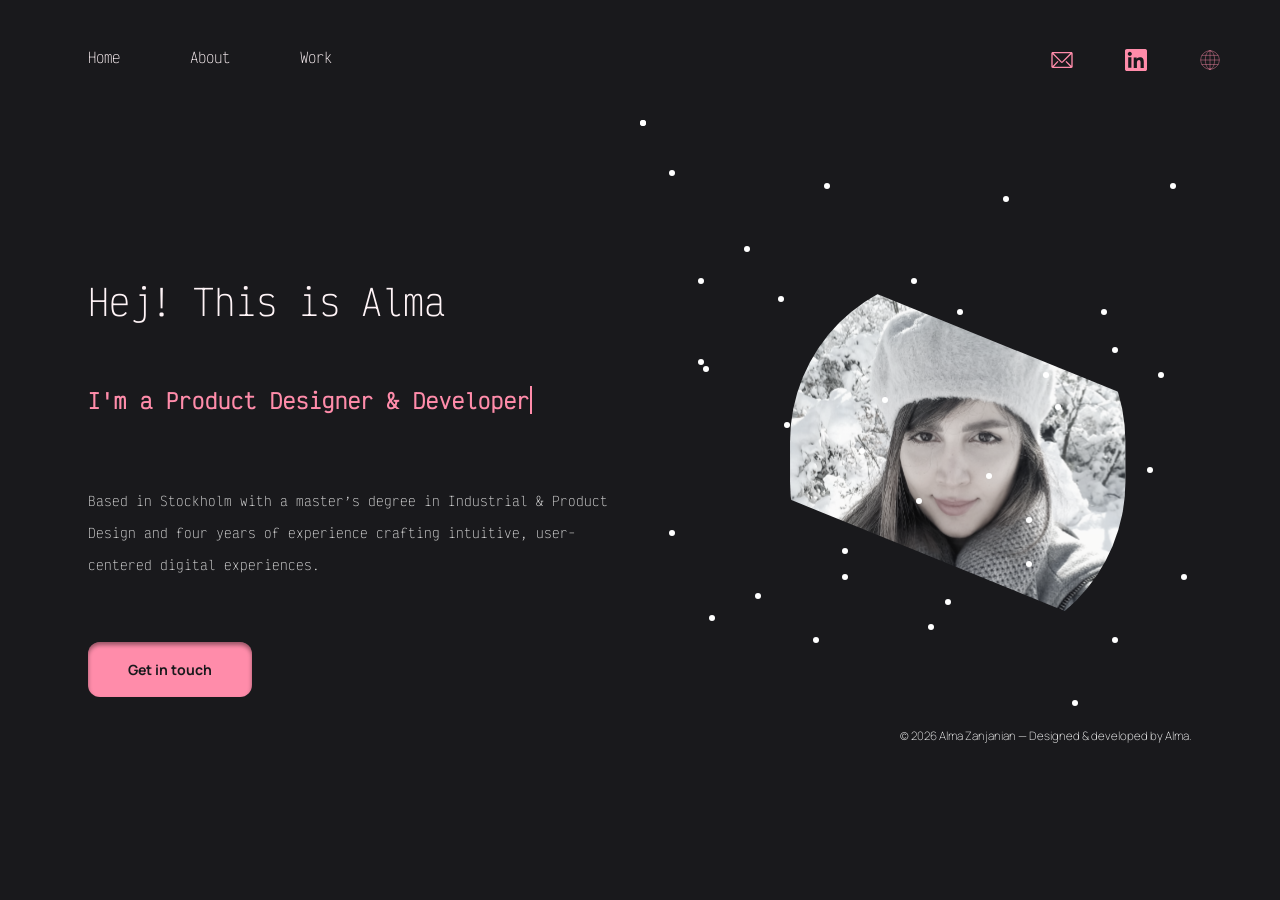
<file: index.html>
<!DOCTYPE html>
<html lang="en">
  <head>
    <meta charset="UTF-8" />
    <meta name="viewport" content="width=device-width" />
    <link rel="stylesheet" href="styles.css"/>
    <title>Alma_portfolio</title>
  </head>

  <body>

    <nav>
      <ul class="nav-links">
        <li><a href="index.html">Home</a></li>
        <li><a href="about.html">About</a></li>
        <li><a href="work.html">Work</a></li>
      </ul>
  
      <div class="social-links">
        <a href="mailto:alma.zanjaniyan@gmail.com">
          <img src="Email icon.svg" aria-label="Send an email to Alma" class="social-icon">
        </a>
  
        <a href="https://www.linkedin.com/in/alma-zanjanian">
          <img src="Linkedin icon.svg" aria-label="Go to Alma's LinkedIn" class="social-icon">
        </a>
  
        <a href="https://almauxdesign.com/">
          <img src="Website icon.svg" aria-label="Go to Alma's website" class="social-icon">
        </a>
      </div>
    </nav>
  
  
    <div class="hero-visual">
  
      <img src="Mask portrait b&w.svg" alt="A photo of Alma" class="portrait">
  
      <div class="particles-container">
        <span></span> 
        <span></span> 
        <span></span> 
        <span></span> 
        <span></span> 
        <span></span> 
        <span></span> 
        <span></span> 
        <span></span> 
        <span></span> 
        <span></span> 
        <span></span> 
        <span></span> 
        <span></span> 
        <span></span> 
        <span></span> 
        <span></span> 
        <span></span> 
        <span></span> 
        <span></span> 
        <span></span> 
        <span></span> 
        <span></span> 
        <span></span> 
        <span></span> 
        <span></span> 
        <span></span> 
        <span></span> 
        <span></span> 
        <span></span> 
        <span></span> 
        <span></span> 
        <span></span> 
        <span></span> 
        <span></span> 
        <span></span> 
        <span></span>

      </div>
  
    </div>
  
  
    <section class="hero-text">
  
      <h1 class="hero-title">Hej! This is Alma</h1>
  
      <h2 class="hero-subtitle">
        <span class="typing">I'm a Product Designer & Developer</span>
      </h2>
  
      <p class="hero-description">
        Based in Stockholm with a master’s degree in Industrial & Product Design
        and four years of experience crafting intuitive, user-centered digital
        experiences.
      </p>
  
      <a 
        href="mailto:alma.zanjaniyan@gmail.com" 
        class="button"
      >
        Get in touch
      </a>
  
    </section>
    <footer>
        <p>© 2026 Alma Zanjanian — Designed & developed by Alma.</p>
    </footer>
  </body>
 

</html>
</file>
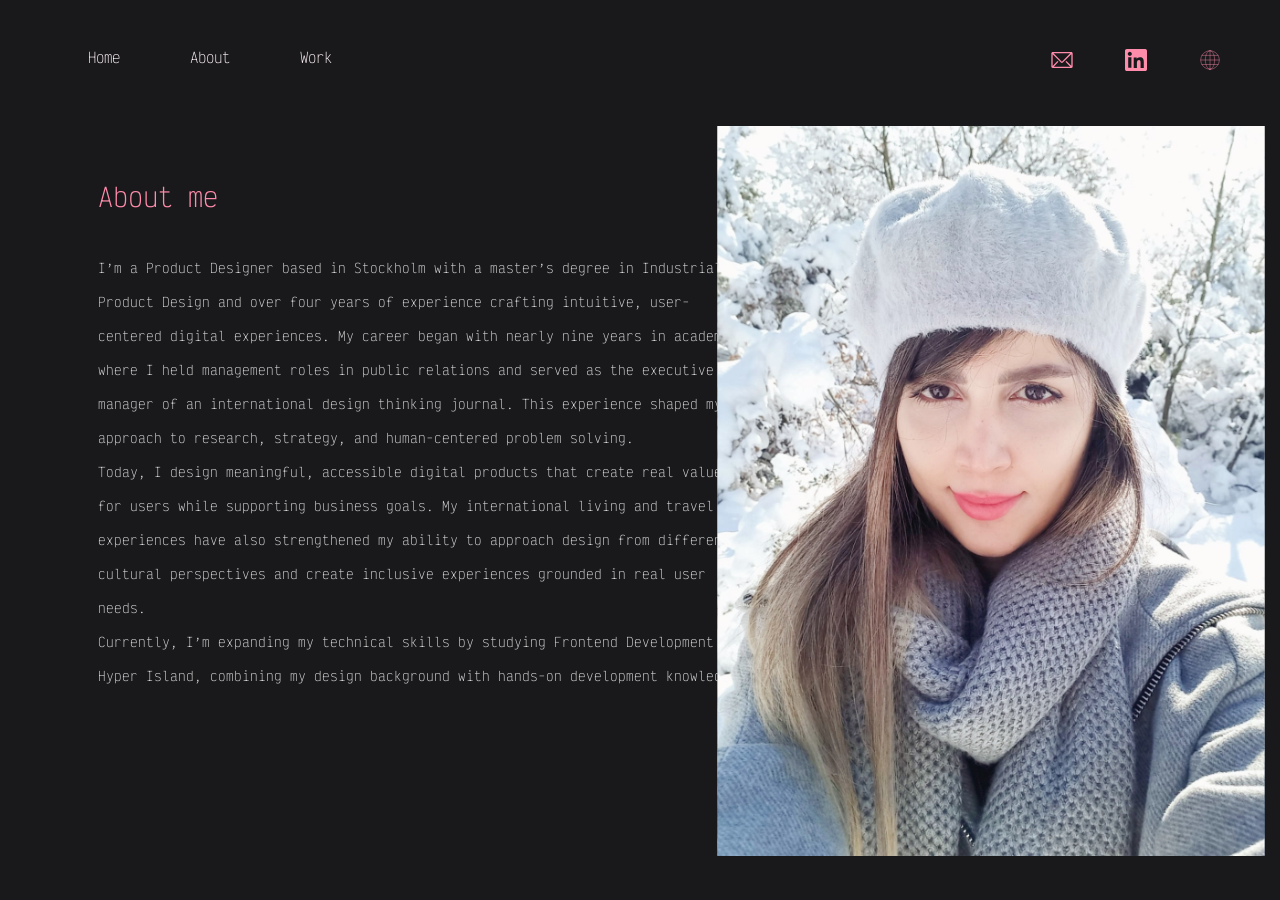
<file: about.html>
<!DOCTYPE html>
<html lang="en">
  <head>
    <meta charset="UTF-8" />
    <meta name="viewport" content="width=device-width" />
    <link rel="stylesheet" href="styles.css"/>
    <title>Alma_portfolio</title>
  </head>

  <body>
    <nav>
        <ul class="nav-links">
          <li><a href="index.html">Home</a></li>
          <li><a href="about.html">About</a></li>
          <li><a href="work.html">Work</a></li>
        </ul>
    
        <div class="social-links">
          <a href="mailto:alma.zanjaniyan@gmail.com">
            <img src="Email icon.svg" aria-label="Send an email to Alma" class="social-icon">
          </a>
    
          <a href="https://www.linkedin.com/in/alma-zanjanian">
            <img src="Linkedin icon.svg" aria-label="Go to Alma's LinkedIn" class="social-icon">
          </a>
    
          <a href="https://almauxdesign.com/">
            <img src="Website icon.svg" aria-label="Go to Alma's website" class="social-icon">
          </a>
        </div>
      </nav>
  
     <img src="Alma portrait.svg" alt="A photo of Alma" class="portrait-about">

     <h1 class="about-title">About me</h1>
     <p class="about-text">I’m a Product Designer based in Stockholm with a master’s degree in Industrial & Product Design and over four years of experience crafting intuitive, user-centered digital experiences. My career began with nearly nine years in academia, where I held management roles in public relations and served as the executive manager of an international design thinking journal. This experience shaped my approach to research, strategy, and human-centered problem solving.<br>
        Today, I design meaningful, accessible digital products that create real value for users while supporting business goals. My international living and travel experiences have also strengthened my ability to approach design from different cultural perspectives and create inclusive experiences grounded in real user needs.<br> Currently, I’m expanding my technical skills by studying Frontend Development at Hyper Island, combining my design background with hands-on development knowledge.</p>
  </body>
  </html>
</file>
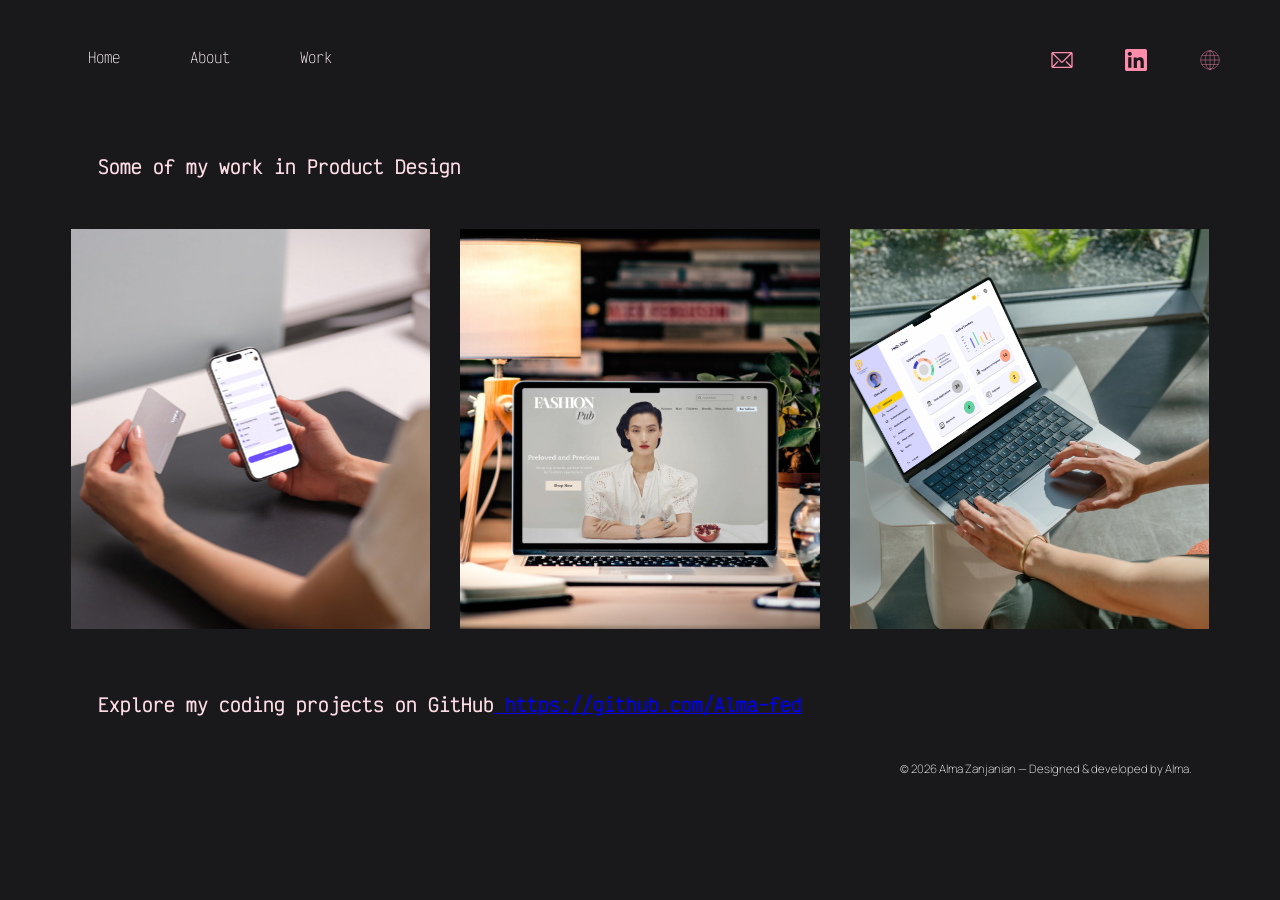
<file: work.html>
<!DOCTYPE html>
<html lang="en">
  <head>
    <meta charset="UTF-8" />
    <meta name="viewport" content="width=device-width" />
    <link rel="stylesheet" href="styles.css"/>
    <title>Alma_portfolio</title>
  </head>

  <body>
    <nav>
        <ul class="nav-links">
          <li><a href="index.html">Home</a></li>
          <li><a href="about.html">About</a></li>
          <li><a href="work.html">Work</a></li>
        </ul>
    
        <div class="social-links">
          <a href="mailto:alma.zanjaniyan@gmail.com">
            <img src="Email icon.svg" aria-label="Send an email to Alma" class="social-icon">
          </a>
    
          <a href="https://www.linkedin.com/in/alma-zanjanian">
            <img src="Linkedin icon.svg" aria-label="Go to Alma's LinkedIn" class="social-icon">
          </a>
    
          <a href="https://almauxdesign.com/">
            <img src="Website icon.svg" aria-label="Go to Alma's website" class="social-icon">
          </a>
        </div>
      </nav>

      <h1 class="ux-work">Some of my work in Product Design</h1>

      <div class="projects-grid">
       <a href="https://almauxdesign.com/portfolio/digipay-2/" aria-label="go to the project description page">
         <div class="Digipay card">
            <div class="overlay">
              <div class="project-info">
              <h2>Digipay"Split bills"</h2>
              <h3>Fintech</h3>
              </div>
            </div>
        </div>
       </a>
       
       <a href="https://almauxdesign.com/portfolio/fashionpub/" aria-label="go to the project description page">
        <div class="Fashionpub card">
            <div class="overlay">
              <div class="project-info">
              <h2>Fashionpub"Luxury-second hand marketplace"</h2>
              <h3>E-commerce</h3>
              </div>
            </div>
        </div>
       </a>

       <a href="https://almauxdesign.com/portfolio/paramount-student/" aria-label="go to the project description page">
        <div class="Paramount card">
            <div class="overlay">
              <div class="project-info">
              <h2>Paramount"Student dashboard"</h2>
              <h3>Ed-tech</h3>
              </div>
            </div>
        </div>
      </a>
      </div>

      <h1 class="development-work">Explore my coding projects on GitHub<a href="https://github.com/Alma-fed" aria-label="go to my github"> https://github.com/Alma-fed</a></h1>

      <footer>
        <p>© 2026 Alma Zanjanian — Designed & developed by Alma.</p>
    </footer>

  </body>
</html>
</file>
<file: styles.css>
@import url('https://fonts.googleapis.com/css2?family=Manrope:wght@200..800&family=Victor+Mono:ital,wght@0,100..700;1,100..700&display=swap');
html{
    font-size: clamp(14px, 1.1vw, 22px);
    font-family: Manrope, Arial, sans-serif;
    background-color: #19191C;
}

.hero-title {
    font-family: Victor Mono, Arial, sans-serif;
    font-size: clamp(1.5rem, 3vw, 2.5rem);
    font-weight: 120;
    color: #FFF4F7;
    padding-top: 132px;
    padding-left: 80px;
}

body {
    background-color: #19191C;
    font-family: Victor Mono, Arial, sans-serif;
    font-weight: 90;
  }
  
.hero-subtitle {
    font-size: clamp(0.9rem, 1.8vw, 1.5rem);
    padding-top: 32px;
    padding-left: 80px;
}
  
  .typing {
    color: #FF8CAA;
    display: inline-block;
    overflow: hidden;
    white-space: nowrap;
    border-right: 2px solid #FF8CAA;
    width: 0;
    animation: typing 3s steps(16) forwards;
  }

  @keyframes typing {
    from {
      width: 0;
    }
  
    to {
      width: 34ch;
    }
  }

  .hero-description {
    font-size: 0.9rem;
    color: #D9D9D9;
    padding-top: 48px;
    padding-left: 80px;
    max-width: 550px;
    line-height: 32px;
}

.button {
    display: inline-block;
    padding: 18px 40px;
    background-color: #FF8CAA;
    color: #19191C;
    text-decoration: none;
    border-radius: 12px;
    font-family: Manrope, Arial, sans-serif;
    font-weight: 700;
    transition: background-color 0.3s ease;
    margin-left: 80px;
    margin-top: 48px;
    box-shadow: inset 0 3px 4px rgba(0, 0, 0, 0.4);
  }
  
  .button:hover {
    background-color: #FFCEDA;
  }

  nav {
    display: flex;
    justify-content: flex-start;
    padding: 40px 80px;
  }
  
  .nav-links {
    display: flex;
    gap: 70px;
    list-style: none;
    margin: 0;
    padding: 0;
  }
  
  .nav-links a {
    color: #FFF4F7;
    text-decoration: none;
    font-family: Victor Mono, Arial, sans-serif;
  }
  
  .nav-links a:hover {
    color: #FF8CAA;
  }

  .navbar {
    display: flex;
    justify-content: space-between;
    align-items: center;
    padding: 40px 80px;
  }
  
  .nav-links {
    display: flex;
    gap: 70px;
    list-style: none;
    margin: 0;
    padding: 0;
  }
  
  .nav-links a {
    color: #FFF4F7;
    text-decoration: none;
    font-family: Victor Mono, Arial, sans-serif;
  }
  
  .nav-links a:hover{
    color: #FF8CAA;
  }

  .social-links {
    display: flex;
    gap: 50px;
    list-style: none;
    margin-left: 65%;
  }

  .social-icon{
    width: 24px;
    height: 24px;
  }

  .hero-visual {
    position: absolute;
    top: 120px;
    right: 5%;
    width: 45%;
    height: 70vh;
    max-width: 700px;
  }

  .portrait {
    position: absolute;

    width: min(700px, 100%);
    height: auto;

    left: 50%;
    top: 50%;

    transform: translate(-50%, -50%);

    z-index: 1;
}

.particles-container{
  position: absolute;
  inset: 0;

  width: 100%;
  height: 100%;

  overflow: hidden;
  pointer-events: none;

  z-index: 2;
}
  
.particles-container span {
    position: absolute;
    width: 6px;
    height: 6px;
    border-radius: 50%;
    background: white;
    animation: float 5s ease-in-out infinite;
  }

  .particles-container span:nth-child(1) {
    left: 5%;
    top: 8%;
  }
  
  .particles-container span:nth-child(2) {
    left: 18%;
    top: 20%;
  }
  
  .particles-container span:nth-child(3) {
    left: 32%;
    top: 10%;
  }
  
  .particles-container span:nth-child(4) {
    left: 47%;
    top: 25%;
  }
  
  .particles-container span:nth-child(5) {
    left: 63%;
    top: 12%;
  }
  
  .particles-container span:nth-child(6) {
    left: 80%;
    top: 30%;
  }
  
  .particles-container span:nth-child(7) {
    left: 92%;
    top: 10%;
  }
  
  .particles-container span:nth-child(8) {
    left: 10%;
    top: 38%;
  }
  
  .particles-container span:nth-child(9) {
    left: 25%;
    top: 48%;
  }
  
  .particles-container span:nth-child(10) {
    left: 42%;
    top: 44%;
  }
  
  .particles-container span:nth-child(11) {
    left: 35%;
    top: 72%;
  }
  
  .particles-container span:nth-child(12) {
    left: 72%;
    top: 45%;
  }
  
  .particles-container span:nth-child(13) {
    left: 88%;
    top: 55%;
  }
  
  .particles-container span:nth-child(14) {
    left: 5%;
    top: 65%;
  }
  
  .particles-container span:nth-child(15) {
    left: 20%;
    top: 75%;
  }
  
  .particles-container span:nth-child(16) {
    left: 35%;
    top: 68%;
  }
  
  .particles-container span:nth-child(17) {
    left: 50%;
    top: 80%;
  }
  
  .particles-container span:nth-child(18) {
    left: 67%;
    top: 70%;
  }
  
  .particles-container span:nth-child(19) {
    left: 82%;
    top: 82%;
  }
  
  .particles-container span:nth-child(20) {
    left: 94%;
    top: 72%;
  }
  
  .particles-container span:nth-child(21) {
    left: 12%;
    top: 78.5%;

 }
  
  .particles-container span:nth-child(22) {
    left: 30%;
    top: 82%;
  }
  
  .particles-container span:nth-child(23) {
    left: 48%;
    top: 60%;
  }
  
  .particles-container span:nth-child(24) {
    left: 75%;
    top: 92%;
  }
  
  .particles-container span:nth-child(25) {
    left: 90%;
    top: 40%;
  }

 .particles-container span:nth-child(26) {
    left: 38%;
    top: 52%;
  }

  .particles-container span:nth-child(27) {
    left: 70%;
    top: 40%;
  }

  .particles-container span:nth-child(28) {
    left: 10%;
    top: 25%;
  }

  .particles-container span:nth-child(29) {
    left: 55%;
    top: 30%;
  }

  .particles-container span:nth-child(30) {
    left: 53%;
    top: 76%;
  }

  .particles-container span:nth-child(31) {
    left: 24%;
    top: 28%;
  }

  .particles-container span:nth-child(32) {
    left: 82%;
    top: 36%;
  }

  .particles-container span:nth-child(33) {
    left: 60%;
    top: 56%;
  }

  .particles-container span:nth-child(34) {
    left: 11%;
    top: 39%;
  }

  .particles-container span:nth-child(35) {
    left: 67%;
    top: 63%;
}

  @keyframes float {
    0% {
      transform: translate(0, 0);
    }
  
    50% {
      transform: translate(30px, -40px);
    }
  
    100% {
      transform: translate(0, 0);
    }
  }
  .particles-container span:nth-child(1) {
    animation-duration: 2.5s;
  }
  
  .particles-container span:nth-child(2) {
    animation-duration: 4s;
  }
  
  .particles-container span:nth-child(3) {
    animation-duration: 5s;
  }
  
  .particles-container span:nth-child(4) {
    animation-duration: 4s;
  }
  
  .particles-container span:nth-child(5) {
    animation-duration: 4.5s;
  }
  .particles-container span:nth-child(6) {
    animation-delay: 1s;
  }
  
  .particles-container span:nth-child(7) {
    animation-delay: 2s;
  }
  
  .particles-container span:nth-child(8) {
    animation-delay: 0.5s;
  }

  .particles-container span:nth-child(9) {
    animation-delay: 0.8s;
  }

  .particles-container span:nth-child(10) {
    animation-delay: 2s;
  }

  .particles-container span:nth-child(11) {
    animation-delay: 2s;
  }

  .particles-container span:nth-child(12) {
    animation-delay: 1s;
  }

  .particles-container span:nth-child(13) {
    animation-delay: 2s;
  }

  .particles-container span:nth-child(14) {
    animation-delay: 0.5s;
  }

  .particles-container span:nth-child(15) {
    animation-delay: 0.5s;
  }

  .particles-container span:nth-child(16) {
    animation-delay: 0.7s;
  }

  .particles-container span:nth-child(17) {
    animation-delay: 1.5s;
  }

  .particles-container span:nth-child(18) {
    animation-delay: 0.5s;
  }

  .particles-container span:nth-child(19) {
    animation-delay: 0.5s;
  }

  .particles-container span:nth-child(20) {
    animation-delay: 2s;
  }

  .particles-container span:nth-child(21) {
    animation-delay: 2.5s;
  }

  .particles-container span:nth-child(22) {
    animation-delay: 0.5s;
  }

  .particles-container span:nth-child(23) {
    animation-delay: 2.5s;
  }

  .particles-container span:nth-child(24) {
    animation-delay: 0.5s;
  }

  .particles-container span:nth-child(25) {
    animation-delay: 1.5s;
  }

  .particles-container span:nth-child(26) {
    animation-delay: 0.5s;
  }

  .particles-container span:nth-child(27) {
    animation-delay: 0.5s;
  }

  .particles-container span:nth-child(28) {
    animation-delay: 0.5s;
  }

  .particles-container span:nth-child(29) {
    animation-delay: 0.5s;
  }

  .particles-container span:nth-child(30) {
    animation-delay: 0.5s;
  }

  .particles-container span:nth-child(31) {
    animation-delay: 0.5s;
  }

  .particles-container span:nth-child(32) {
    animation-delay: 0.5s;
  }

  .particles-container span:nth-child(33) {
    animation-delay: 0.5s;
  }

  .particles-container span:nth-child(34) {
    animation-delay: 0.5s;
  }

  .particles-container span:nth-child(35) {
    animation-delay: 0.5s;
  }


  @media (max-width: 600px) {

    nav {
      padding: 25px;
      align-items: center;
    }
  
    .nav-links {
      gap: 32px;
    }
  
    .nav-links a {
      font-size: 0.90rem;
    }
  
    .social-links {
      gap: 32px;
      margin-left: auto;
    }
  
    .social-icon {
      width: 18px;
      height: 18px;
    }
    .hero-visual {
        position: relative;
        top: auto;
        right: auto;
        width: 100%;
        height: 200px;
        margin-top: 10px;
      }
    
      .portrait {
        width: 400px;
        height: auto;
        left: 50%;
        top: 50%;
        transform: translate(-50%, -50%);
      }
  
  
    .particles-container{
      width: 100%;
      height: 100%;
    }
  
    .particles span {
      width: 3px;
      height: 3px;
    }
  
    h1 {
      font-size: 1.40rem;
  
      padding-top: 18px;
      padding-left: 25px;
      padding-right: 25px;
    }
  
    h2 {
      font-size: 1.1rem;
  
      padding-top: 18px;
      padding-left: 25px;
      padding-right: 25px;
    }
  
    p {
      font-size: 0.9rem;
  
      padding-top: 20px;
      padding-left: 25px;
      padding-right: 25px;
  
      line-height: 24px;
    }
  
    .button {
      font-size: 1rem;
  
      padding: 10px 22px;
  
      margin-left: 37%;  
      margin-bottom: 4%;
      margin-top: 5%;
      border-radius: 8px;
    }
  }

  .portrait-about{
    top: 14%;
    left: 52%;
    position: absolute;
    width: min(650px, 100%);
    height: min(730px, 100%);

  }

  .about-title {
    font-family: Victor Mono, Arial, sans-serif;
    font-size: clamp(1rem, 3vw, 1.8rem);
    font-weight: 120;
    color: #FF8CAA;
    margin-left: 90px;
    margin-top: 5%;
}

.about-text {
    font-family: Victor Mono, Arial, sans-serif;
    font-size: 0.9rem;
    color: #D9D9D9;
    line-height: 34px;
    max-width: 650px;
    height: min(730px, 100%);
    margin-left: 90px;
    margin-top: 3%;
}

@media (max-width: 1000px) and (min-width: 601px) {

    .portrait-about {
        width: 45%;
        height: auto;
        left: 75%;
        top: 35%;
    }

    .about-title {
        margin-left: 60px;
        margin-top: 5%;
    }

    .about-text {
        max-width: 45%;
        margin-left: 75px;
        line-height: 28px;
    }

}

@media (max-width: 600px) {

    .portrait-about {
        position: static;
        display: block;
        width: 100%;
        max-width: 350px;
        height: auto;
        margin: 30px auto 0;
    }

    .about-title {
        font-size: 1.4rem;
        margin: 40px 25px 0;
    }


    .about-text {
        font-size: 0.9rem;
        line-height: 24px;
        max-width: none;
        margin: 20px 25px 40px;
    }

}

.ux-work {
    font-family: Victor Mono, Arial, sans-serif;
    font-size: clamp(1rem, 2.3vw, 1.3rem);
    font-weight: 12px;
    color: #FDDCE4;
    margin-left: 90px;
    margin-top: 3%;
}
.development-work {
    font-family: Victor Mono, Arial, sans-serif;
    font-size: clamp(1rem, 2.3vw, 1.3rem);
    font-weight: 12px;
    color: #FDDCE4;
    margin-left: 90px;
    margin-top: 5%;
}

.projects-grid {
    display: grid;
    grid-template-columns: repeat(3, 1fr);
    gap: 30px;
    width: 80%;
    max-width: 1600px;
    margin: 50px auto;
}

.card {
    height: 400px;
    position: relative;
    overflow: hidden;
    background-size: cover;
    background-position: center;
}

.Digipay {
    background-image: url("Fintech project.svg");
}

.Fashionpub {
    background-image: url("Fashionpub project.svg");
}

.Paramount {
    background-image: url("Paramont project.svg");
}
.project-info {
    font-family: Manrope, Arial, sans-serif;
    color: white;
    font-size: clamp(0.7rem, 1vw, 1.4rem);
    opacity: 0;
    text-align: center;
    margin-bottom: 30px;
    transition: opacity 0.3s ease;
}

.overlay {
    position: absolute;
    inset: 0;

    display: flex;
    justify-content: center;
    align-items: flex-end;

    background-color: rgba(0, 0, 0, 0.7);
    opacity: 0;
    transition: opacity 0.3s ease;
}

.card:hover .overlay {
    opacity: 1;
}

.card:hover .project-info {
    opacity: 1;
}

.projects-grid {
    display: grid;
    grid-template-columns: repeat(3, 1fr);
    gap: 30px;
    width: 90%;
    max-width: 1500px;
    margin: 50px auto;
}
@media (max-width: 600px) {
    .projects-grid {
        grid-template-columns: 1fr;
    }
    .development-work {
        text-align: center;
        margin-left: 0;
        margin-right: 0;
        margin-top: 5%;
      }
}
footer {
    display: flex;
    justify-content: flex-end;
    
    font-family: Manrope, Arial, sans-serif;
    color: white;
    font-size: clamp(0.5rem, 0.9vw, 1rem);

    padding: 20px 80px;
}
</file>
